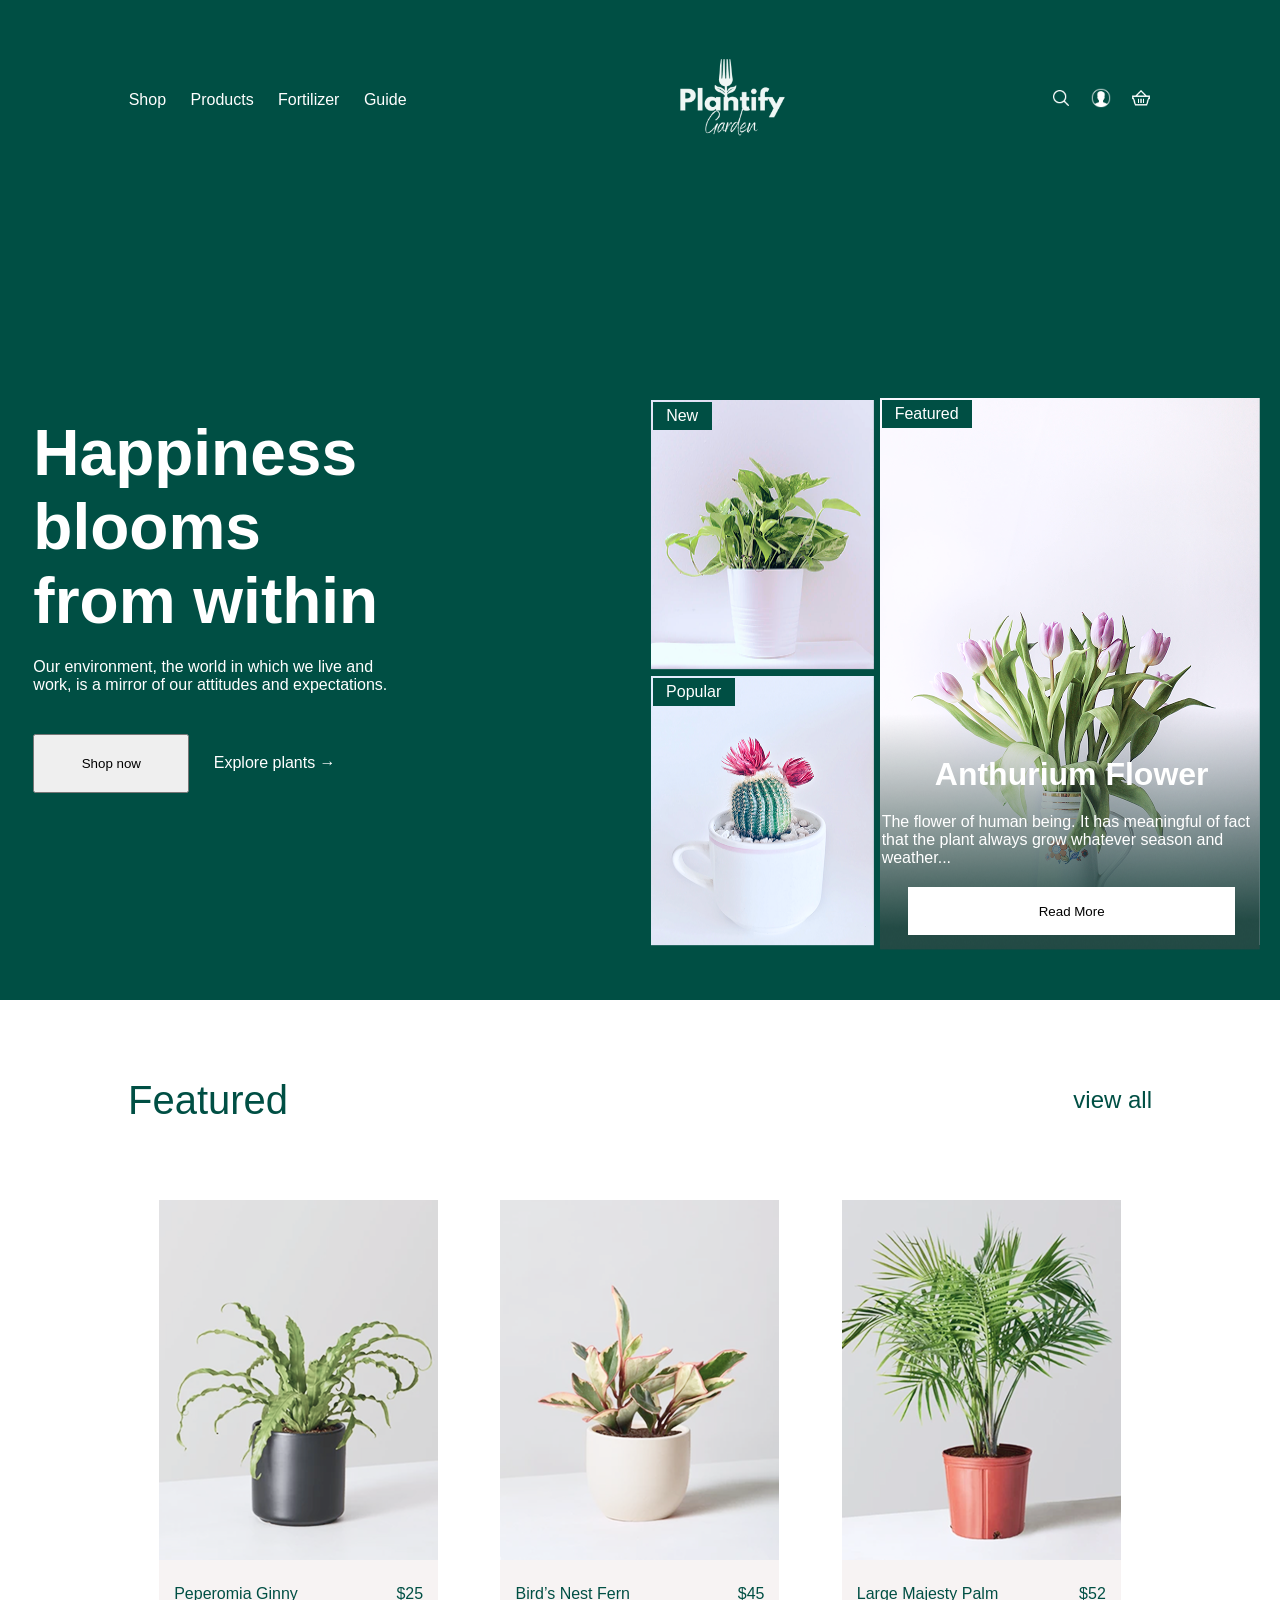
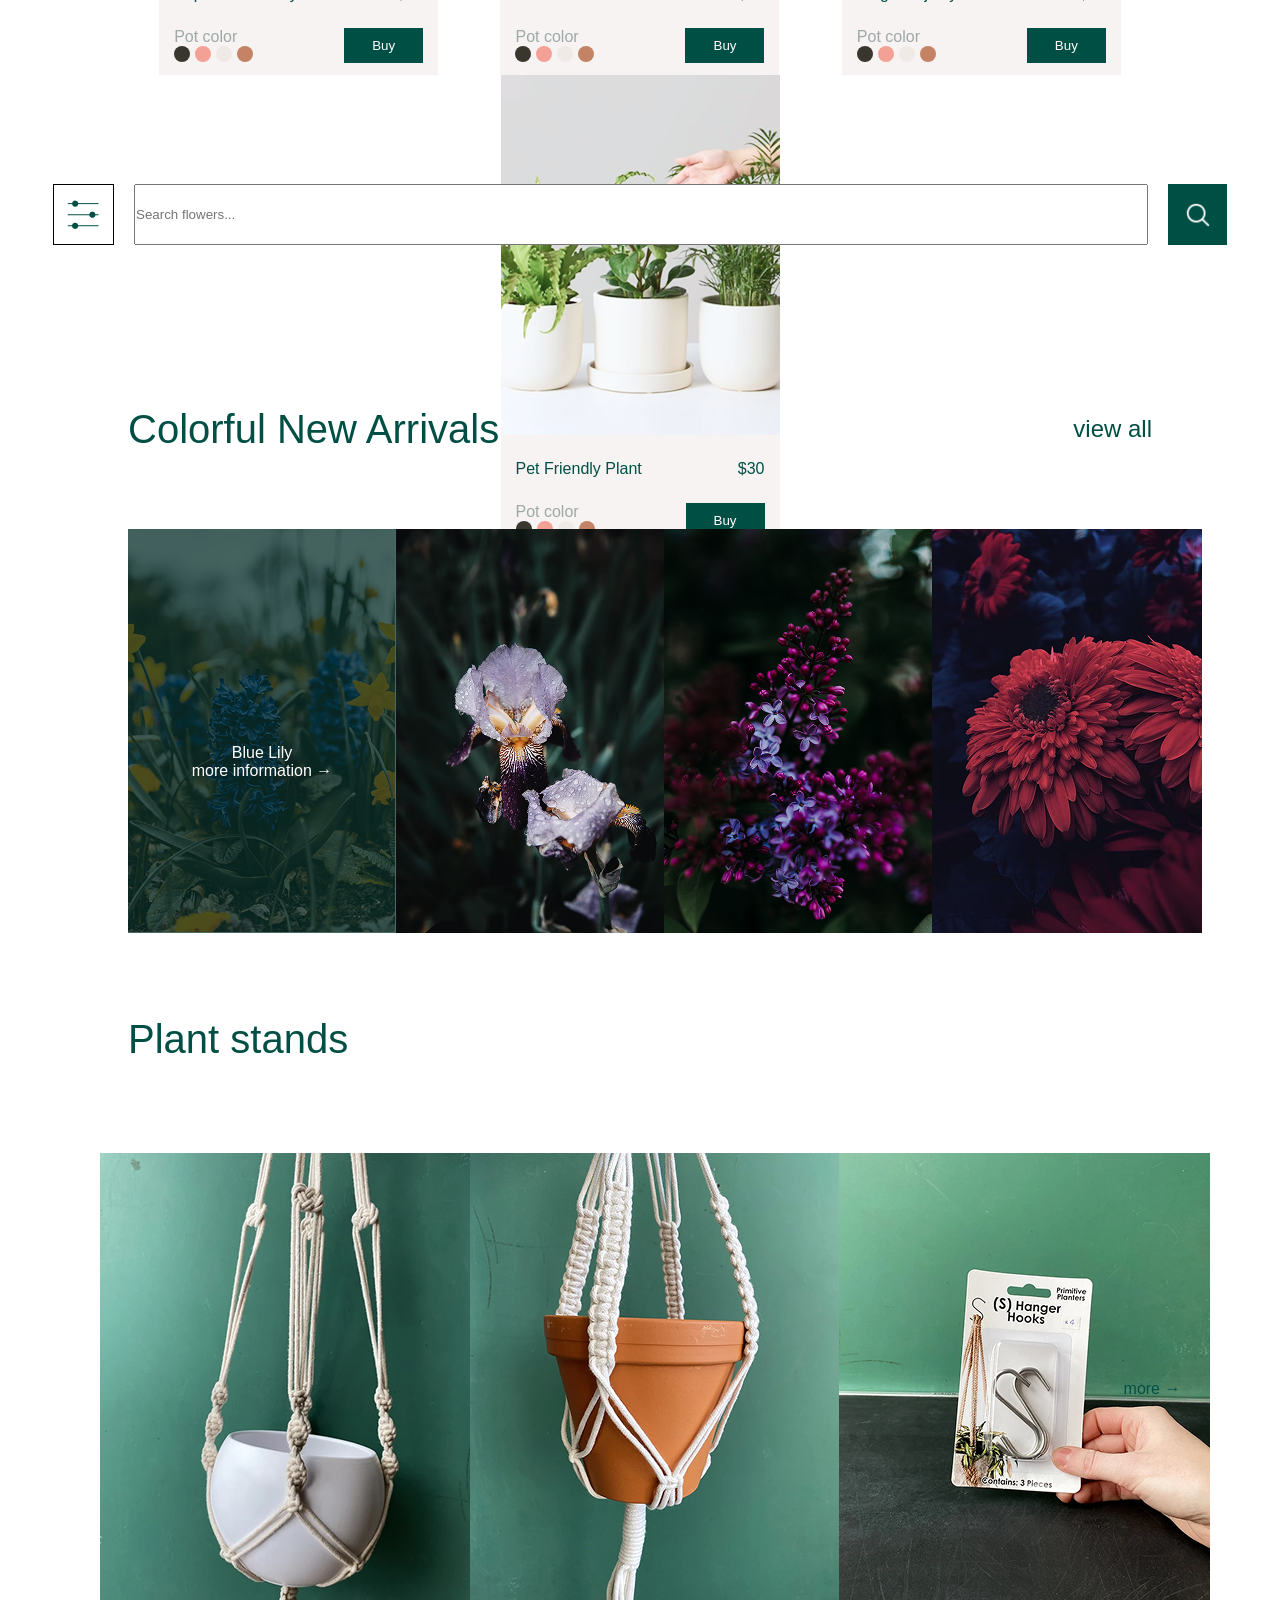
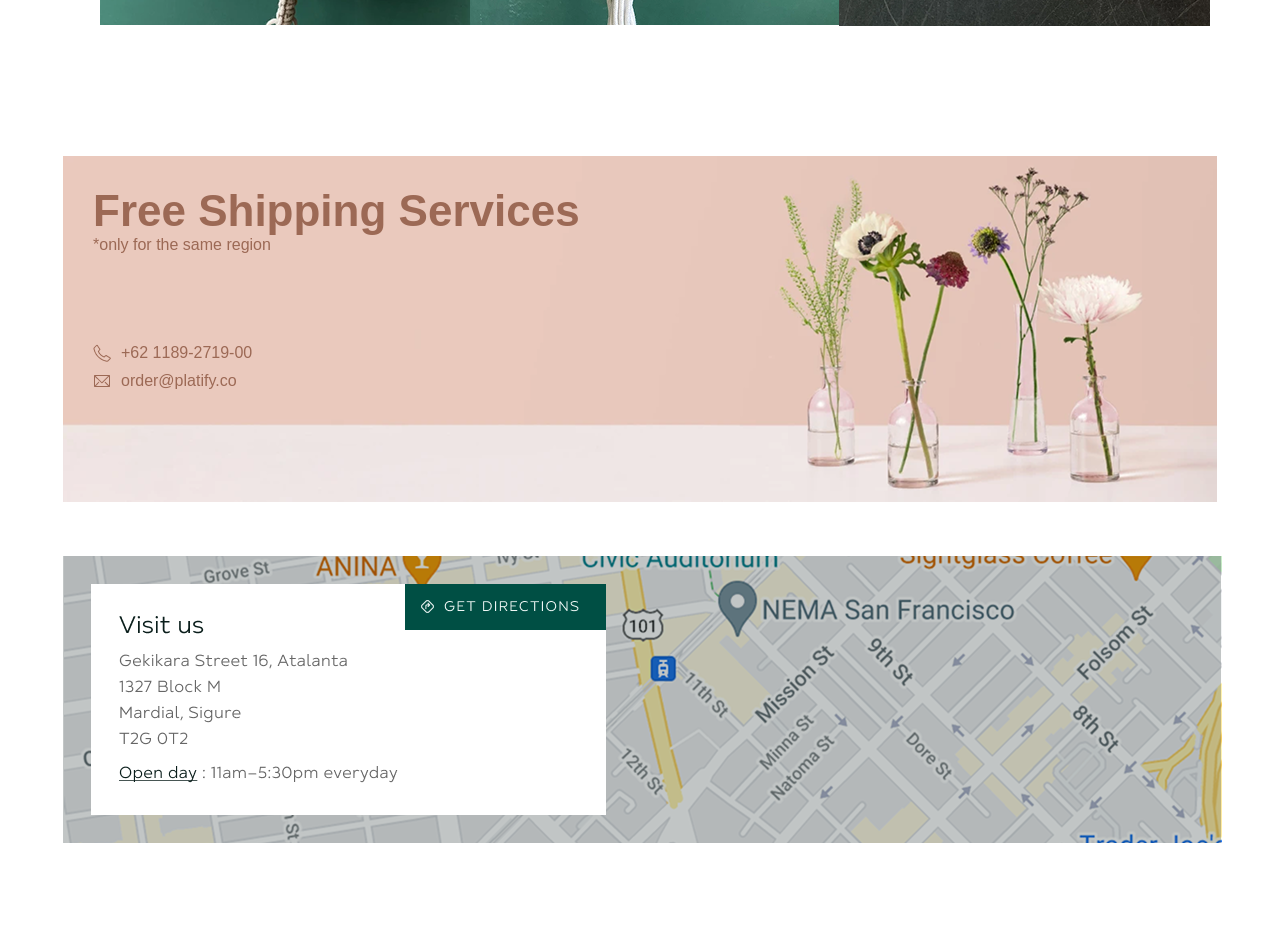
<file: Учебная практикаJS/index.html>
<!DOCTYPE html>
<html lang="en">
<head>
    <meta charset="UTF-8">
    <meta name="viewport" content="width=device-width, initial-scale=1.0">
    <title>Учебная практика</title>
    <link rel="stylesheet" href="style.css">
</head>
<body>
    <header>
        <div class="title">
            <a href="#">Shop</a>
            <a href="#">Products</a>
            <a href="#">Fortilizer</a>
            <a href="#">Guide</a>
        </div>
        <div class="logo">
            <img src="images/image.png" alt="Логотип">
        </div>
        <div class="icon">
            <div><img src="images/icons8-search-60.png" alt=""></div>
            <div><img src="images/icons8-пользователь-мужчина-в-кружке-50.png" alt=""></div>
            <div><img src="images/icons8-shopping-basket-32.png" alt=""></div>
        </div>
    </header>
    <div class="banner">
        <div class="banner_title">
            <h1>Happiness blooms from within</h1>
            <p>Our environment, the world in which we live and work, is a mirror of our attitudes and expectations.</p>
            <div class="button">
                <button>Shop now</button>
                <a href="#">Explore plants → </a>
            </div>
        </div>

        <div class="banner_image">
            <div class="banner_image_left">
                <div class="item-1">
                    <div class="new">New</div>
                    <img src="images/image 3.png" alt="">
                </div>
                <div class="item-2">
                    <div class="popular">Popular</div>
                    <img src="images/image 2.png" alt="">
                </div>
            </div>

            <div class="item-3">
                <div class="featured">Featured</div>
                <img src="images/image 1.png" alt="">
                <div class="item-3_title">
                    <img style="width: 380px; height: 318px;" src="images/image 4.png" alt="">
                    <div class="reedMore">
                        <h1>Anthurium Flower</h1>
                        <p>The flower of human being. It has meaningful of fact that the plant always grow whatever season and weather...</p>
                        <button>Read More</button>
                    </div>
                </div>
            </div>
        </div>
    </div>

    <div class="catalog">
        <div class="catolog_title">
            <div style="font-size: 40px;">Featured</div>
            <div style="font-size: 24px;">view all</div>
        </div>

        <div class="cards">
        </div>
    </div>

    <div class="serch_input">
        <div class="filter">
        </div>
        <input type="text" placeholder="Search flowers...">
        <div class="search_icon">

        </div>
    </div>

    <div class="catalog_colorful">
        <div class="catolog_title">
            <div style="font-size: 40px;">Colorful New Arrivals</div>
            <div style="font-size: 24px;">view all</div>
        </div>

        <div class="card_colorful">
            <div>
                <img src="images/image 14.png" alt="">
                <img class="sloi" src="images/Rectangle 15.png" alt="">
                <div class="sloi_title">Blue Lily <br>
                    more information →
                </div>
            </div>
            <div>
                <img src="images/image 15.png" alt="">
            </div>
            <div>
                <img src="images/image 16.png" alt="">
            </div>
            <div>
                <img src="images/image 17.png" alt="">
            </div>
        </div>

        <div class="catolog_title">
            <div style="font-size: 40px;">Plant stands</div>
        </div>

        <div class="card_plant">
            <div>
                <img src="images/image 5.png" alt="">
            </div>
            <div>
                <img src="images/image 6.png" alt="">
            </div>
            <div>
                <img src="images/image 7.png" alt="">
            </div>
        </div>
        <p style="color: #004F44;">more →</p>
    </div>

    <footer>
        <div style="background-image: url(images/image\ 13.png);" class="footer">




            <div class="footer1">
                <div>
                    <h1>Free Shipping Services</h1>
                    <p>*only for the same region</p>
                </div>
                <div class="conctact">
                    <div class="conctact_div">
                        <div class="icon_footer">
                            <img src="images/clarity_phone-handset-line.png" alt="">
                        </div>
                        <p>+62 1189-2719-00</p>
                    </div>
                    <div class="conctact_div">
                        <div class="icon_footer">
                            <img src="images/clarity_email-line.png" alt="">
                        </div>
                        <p>order@platify.co</p>
                    </div>
                </div>
            </div> 
        </div>

        <div class="footer">
            <img src="images/Maps.png" alt="">
        </div>
    </footer>
    <script src="index.js"></script>
</body>
</html>
</file>
<file: Учебная практикаJS/style.css>
* {
    margin: 0;
    padding: 0;
    font-family:'Trebuchet MS', 'Lucida Sans Unicode', 'Lucida Grande', 'Lucida Sans', Arial, sans-serif;
}
/* header */
header {
    width: 100%;
    height: 200px;
    display: flex;
    align-items: center;
    justify-content: space-around;
    background-color: #004F44;
}
header a {
    color: white;
    text-decoration: none;
    margin: 10px;
}
.logo img {
    width: 150px;
}
.icon {
    display: flex;
}
.icon img {
    width: 20px;
    margin: 10px;
}
.title {
    font-size: 16px;
}



/* banner */
.banner {
    display: flex;
    justify-content: space-evenly;
    align-items: center;
    width: 100%;
    height: 800px;
    background-color: #004F44;
    
    /* gap: 200px; */
}
.banner_title {
    width: 420px;
    height: 408px;
    color: white;
    margin-right: 200px;
}
.banner_title h1 {
    font-size: 64px;
    margin: 20px;
}
.banner_title p {
    font-size: 16px;
    margin: 20px;
}
.button button {
    width: 156px;
    height: 59px;
    margin: 20px;
}
.button a {
    color: rgb(255, 255, 255); 
    text-decoration: none;
}

.banner_image {
    display: flex;
    width: 420px;
    height: 408px;
    margin-right: 200px;
}
.banner_image div {
    margin: 2px;
}
.item-3 img {
    width: 380px;
    height: 548px;
}
.banner_image_left img {
    width: 223px;
    height: 270px;
}

.new {
    width: 59px;
    height: 28px;
    position: absolute;
    text-align: center;
    align-content: center;
    background-color: #004F44;
    color: white;
}
.popular {
    width: 82px;
    height: 28px;
    position: absolute;
    text-align: center;
    align-content: center;
    background-color: #004F44;
    color: white;
}
.featured {
    width: 90px;
    height: 28px;
    position: absolute;
    text-align: center;
    align-content: center;
    background-color: #004F44;
    color: white;
}

.item-3_title {
    position: relative;
    bottom: 320px;
    right: 2px;
}
.reedMore {
    display: flex;
    flex-wrap: wrap;
    justify-content: center;
    gap: 20px;
    width: 380px;
    height: 10px;
    position: relative;
    bottom: 200px;
    color: white;
}
.reedMore button {
    width: 327px;
    height: 48px;
    background-color: white;
    border: 0;
}







/* catalog */

.catalog {
    width: 100%;
    height: 700px;
    background-color: white;
    display: flex;
    justify-content: center;
    align-items: center;
    flex-wrap: wrap;
}
.catolog_title {
    display: flex;
    justify-content: space-between;
    align-items: center;
    width: 80%;
    height: 200px;
    color: #004F44;
}

.cards {
    display: flex;
    flex-wrap: wrap;
    justify-content: space-around;
    width: 80%;
    height: 500px;
}
.card {
    width: 279px;
    height: 475px;
    background-color: rgb(247, 243, 243);
}
.card_img {
    width: 279px;
    height: 360px;
}

.card_title {
    display: flex;
    justify-content: space-between;
    margin: 15px;
    padding: 10px 0;
}
.card_title P {
    font-family:'Lucida Sans', 'Lucida Sans Regular', 'Lucida Grande', 'Lucida Sans Unicode', Geneva, Verdana, sans-serif;
    color: #004F44;
}


.card_buy {
    display: flex;
    justify-content: space-between;
    margin: 15px;
}
.card_buy button {
    width: 79px;
    height: 35px;
    background-color: #004F44;
    color: white;
    border: 0;
}

.buy_color p {
    color: #9EA9A7;
}
.color {
    display: flex;
    gap: 5px;
}
.color div {
    width: 16px;
    height: 16px;
    border-radius: 50%;
    border: 0;
}


/* serch_input */

.serch_input {
    display: flex;
    justify-content: center;
    align-items: center;
    gap: 20px;
    width: 100%;
    height: 229px;
    background-color: white;
}
.serch_input input {
    width: 1010px;
    height: 57px;
}
.filter {
    width: 59px;
    height: 59px;
    border: 1px solid black;
    background-image: url(images/Group\ 36.png) ;
    background-size: 45px 45px;
    background-repeat: no-repeat;
    background-position: center;
}
.search_icon {
    width: 59px;
    height: 61px;
    background-image: url(images/icons8-search-60.png);
    background-size: 28px 28px;
    background-repeat: no-repeat;
    background-position: center;
    background-color: #004F44;
}




.catalog_colorful {
    width: 100%;
    height: 600px;
    background-color: white;
    display: flex;
    justify-content: center;
    align-items: center;
    flex-wrap: wrap;
}
.card_colorful {
    width: 80%;
    height: 410px;
    display: flex;
    justify-content: space-around;

}
.card_colorful div {
    width: 268px;
    height: 404px;
}
.sloi {
    position: relative;
    bottom: 407px;
}
.sloi_title {
    position: relative;
    bottom: 600px;
    text-align: center;
    color: white;
}

.card_plant {
    display: flex;
    justify-content: space-around;
    align-items: center;
    width: 80%;
    height: 500px;
}
.card_plant div {
    width: 371px;
    height: 473px;
}

footer {
    display: flex;
    flex-wrap: wrap;
    justify-content: center;
    align-items: center;
    width: 100%;
    height: 800px;
    margin-top: 800px;
}
.footer {
    width: 1154px;
    height: 346px;
    color: #9C6955;
}
.footer1 {
    margin: 30px;
}
.footer1 h1 {
    font-size: 44px;
}
.conctact {
    margin:90px 0 0 0 ;
}
.icon_footer {
    width: 18px;
    height: 18px;
}
.conctact_div {
    display: flex;
}
.conctact_div div {
    margin: 0 10px 10px 0;
}
</file>
